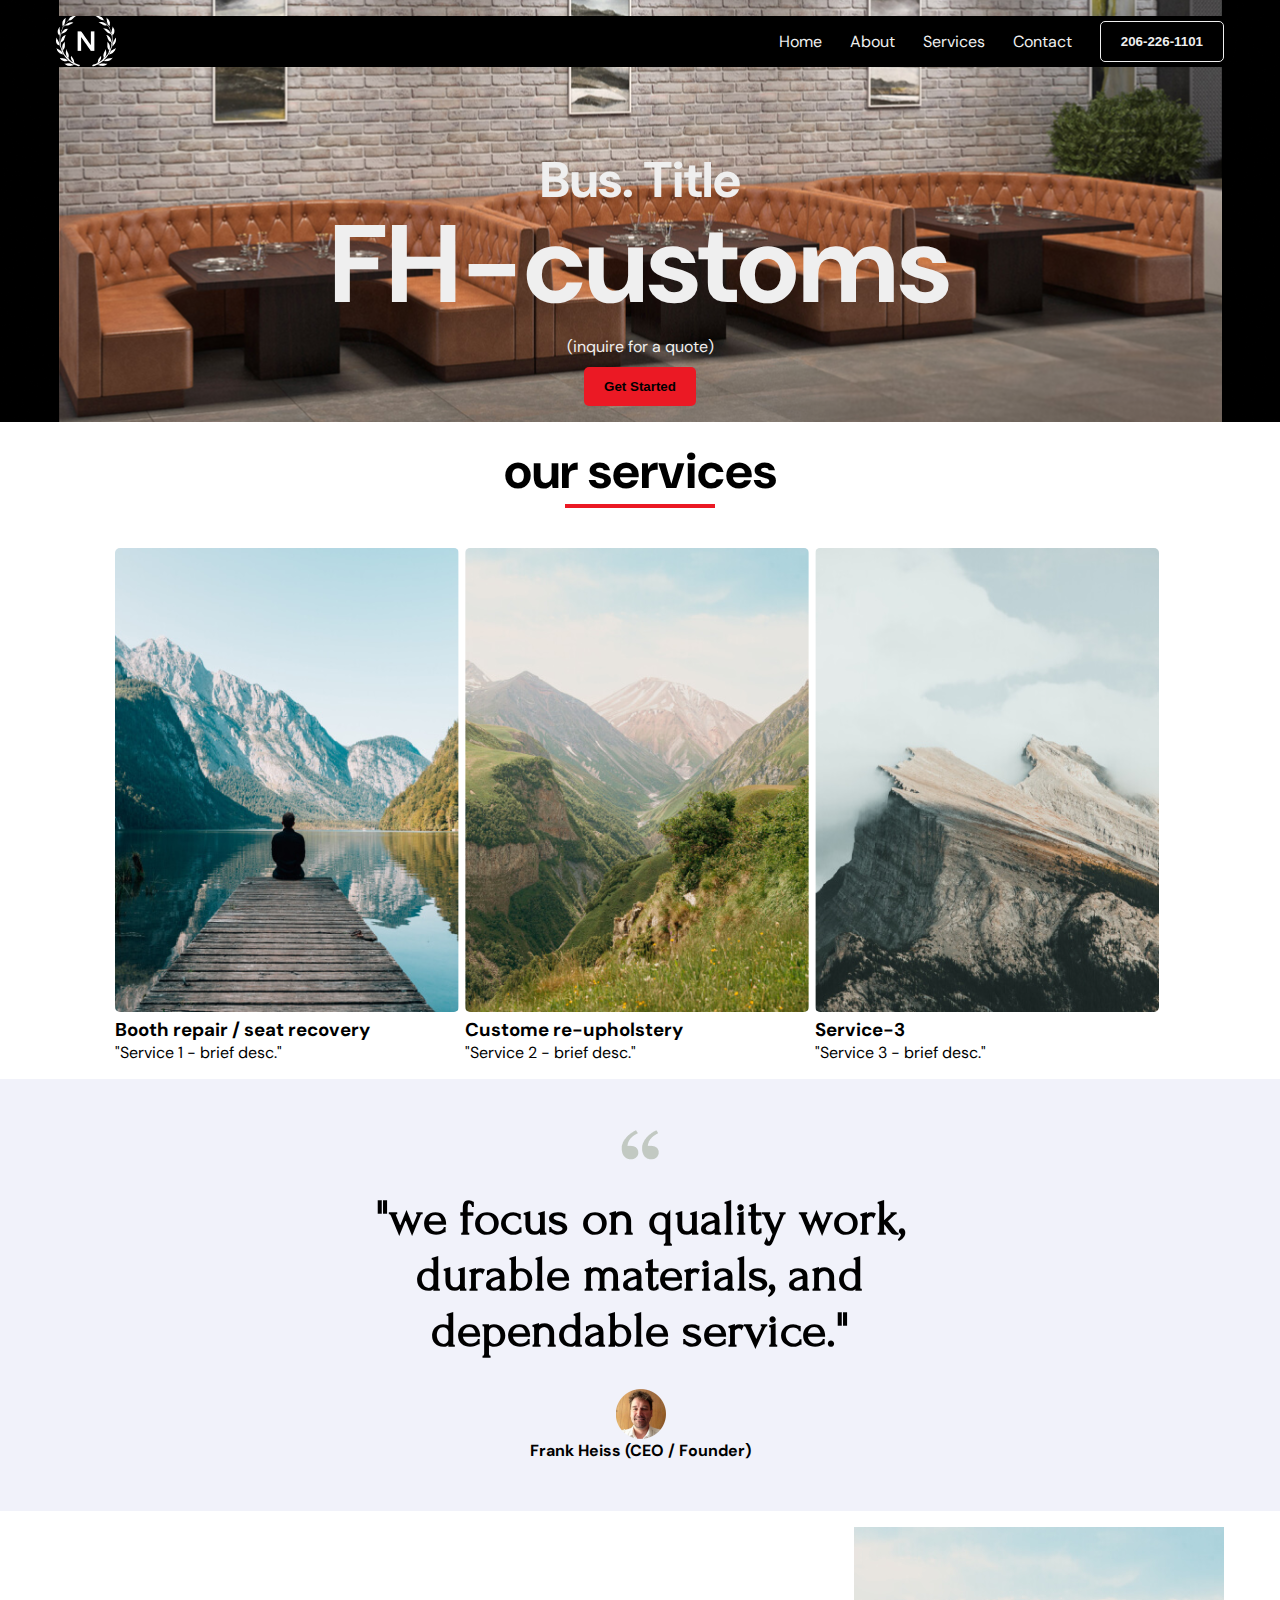
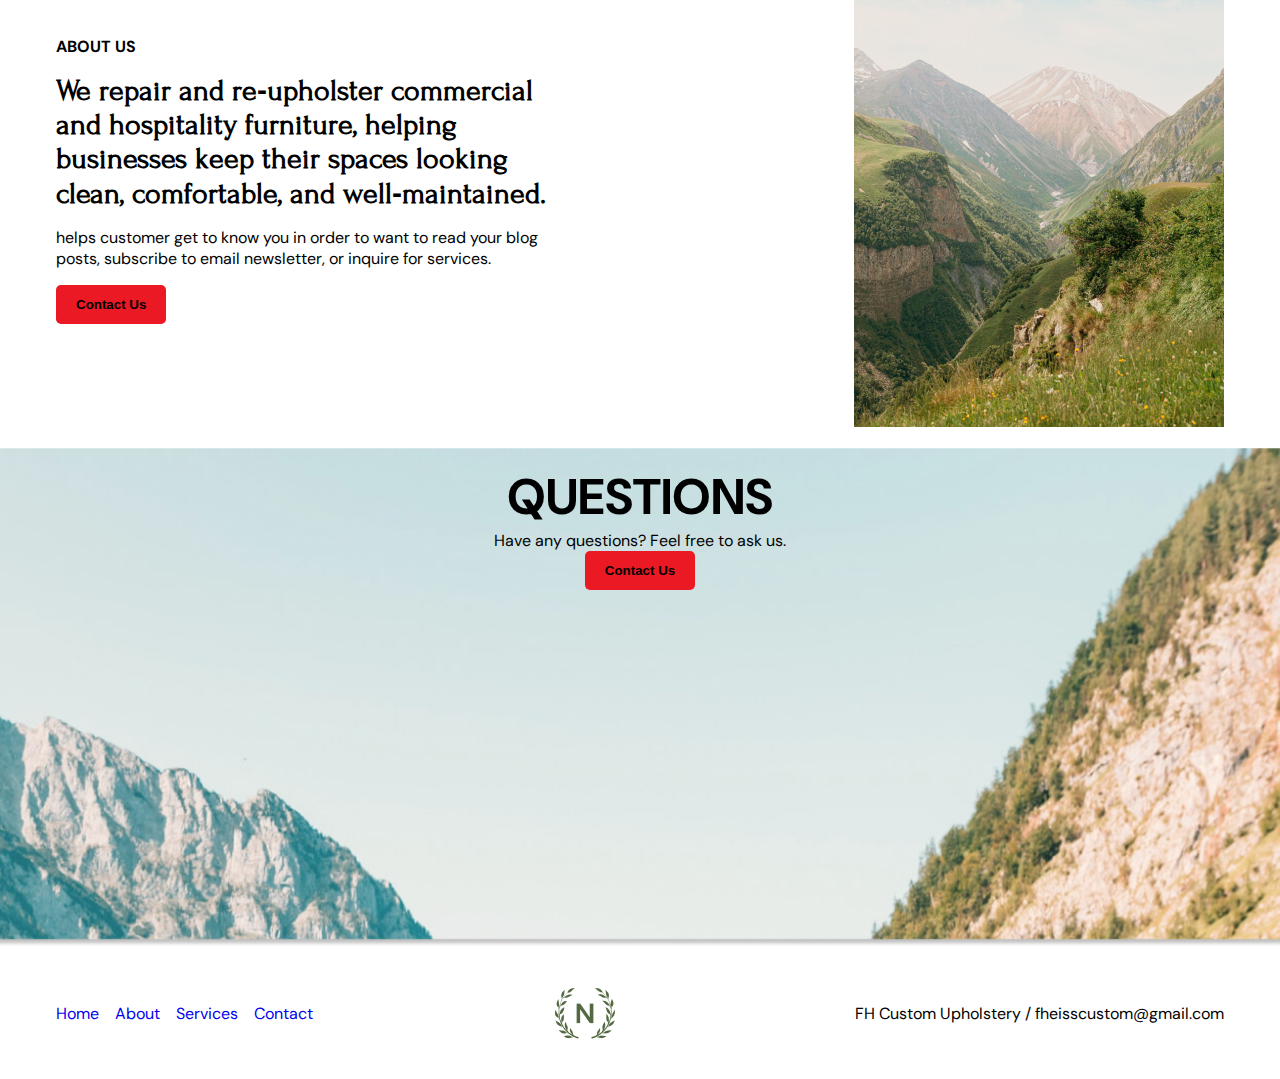
<file: index.html>
<!DOCTYPE html>
<html lang="en">
<head>
    <meta charset="UTF-8">
    <meta name="viewport" content="width=device-width, initial-scale=1.0">
    <title>FH-Customs_v1</title>
    <link rel="stylesheet" href="styles.css">
</head>
<body>
    <section id="main">
        <div class="container">
            <nav>
                <img src="./img/logo.png" alt="" class="logo">
                <ul class="nav-list">
                    <li><a href="#">Home</a></li>
                    <li><a href="#">About</a></li>
                    <li><a href="#">Services</a></li>
                    <li><a href="#">Contact</a></li>
                    <li><button class="btn btn-secondary">206-226-1101</button></li>
                </ul>
                <img src="img/menu.svg" alt="" class="menu-btn">
            </nav>

            <div class="main-content">
                <h1 class="intro-heading">Bus. Title</h1>
                <h1 class="main-heading">FH-customs</h1>
                <p>(inquire for a quote)</p>
                <button class="btn btn-primary">Get Started</button>
            </div>
        </div>


    </section>

    <section id="services">
        <div class="container">
            <div class="section-title">
                <h1>our services</h1>
                <div class="line"></div>
            </div>
                <div class="services">
        
                    <div class="service">
                        <img src="./img/service-1.png" alt="">
                        <h3>Booth repair / seat recovery</h3>
                        <p>"Service 1 - brief desc."</p>
                    </div>

                    <div class="service">
                        <img src="./img/service-2.png" alt="">
                        <h3>Custome re-upholstery</h3>
                        <p>"Service 2 - brief desc."</p>
                    </div>

                    <div class="service">
                        <img src="./img/service-3.png" alt="">
                        <h3>Service-3</h3>
                        <p>"Service 3 - brief desc."</p>

                    </div>
                </div>
        </div>
    </section>

    <section id="testimonial">
        <div class="container">
            <img src="./img/quote.png" alt="">
            <h1>"we focus on quality work, durable materials, and dependable service."</h1>
            <div class="profile">
                <img src="./img/profile1.png" alt="">
                <h4> Frank Heiss (CEO / Founder)</h4>
            </div>
        </div>
    </section>

    <section id="about-us">
        <div class="container">
            <div class="about-content">
                <h4>ABOUT US</h4>
                <H1>
                    We repair and re‑upholster commercial and hospitality furniture, helping businesses keep their spaces looking clean, comfortable, and well‑maintained.
                </H1>
                <p>helps customer get to know you in order to want to read your blog posts, subscribe to email newsletter, or inquire for services.
                </p>
                <button class="btn btn-primary">Contact Us</button>
            </div>

            <div class="about-image">
                <img src="./img/about_2.png" alt="">
            </div>
        </div>
    </section>

    <section id="questions">
        <div class="container">
            <h1>QUESTIONS</h1>
            <p>Have any questions? Feel free to ask us.</p>
            <button class="btn btn-primary">Contact Us</button>
        </div>
    </section>

    <footer>
        <div class="container">
            <ul class="footer-links">
                <li><a href="#">Home</a></li>
                <li><a href="#">About</a></li>
                <li><a href="#">Services</a></li>
                <li><a href="#">Contact</a></li>
            </ul>
            <img src="./img/logo-colored.png" alt="" class="footerlogo">
            <p>FH Custom Upholstery / fheisscustom@gmail.com</p>
        </div>
    </footer>

    <script>
        const navBtn = document.querySelector('.menu-btn')
        const navList = document.querySelector('.nav-list')

        navBtn.addEventListener("click", function(){
            navList.classList.toggle('active');
        }
    )
    </script>
</body>
</html>
</file>
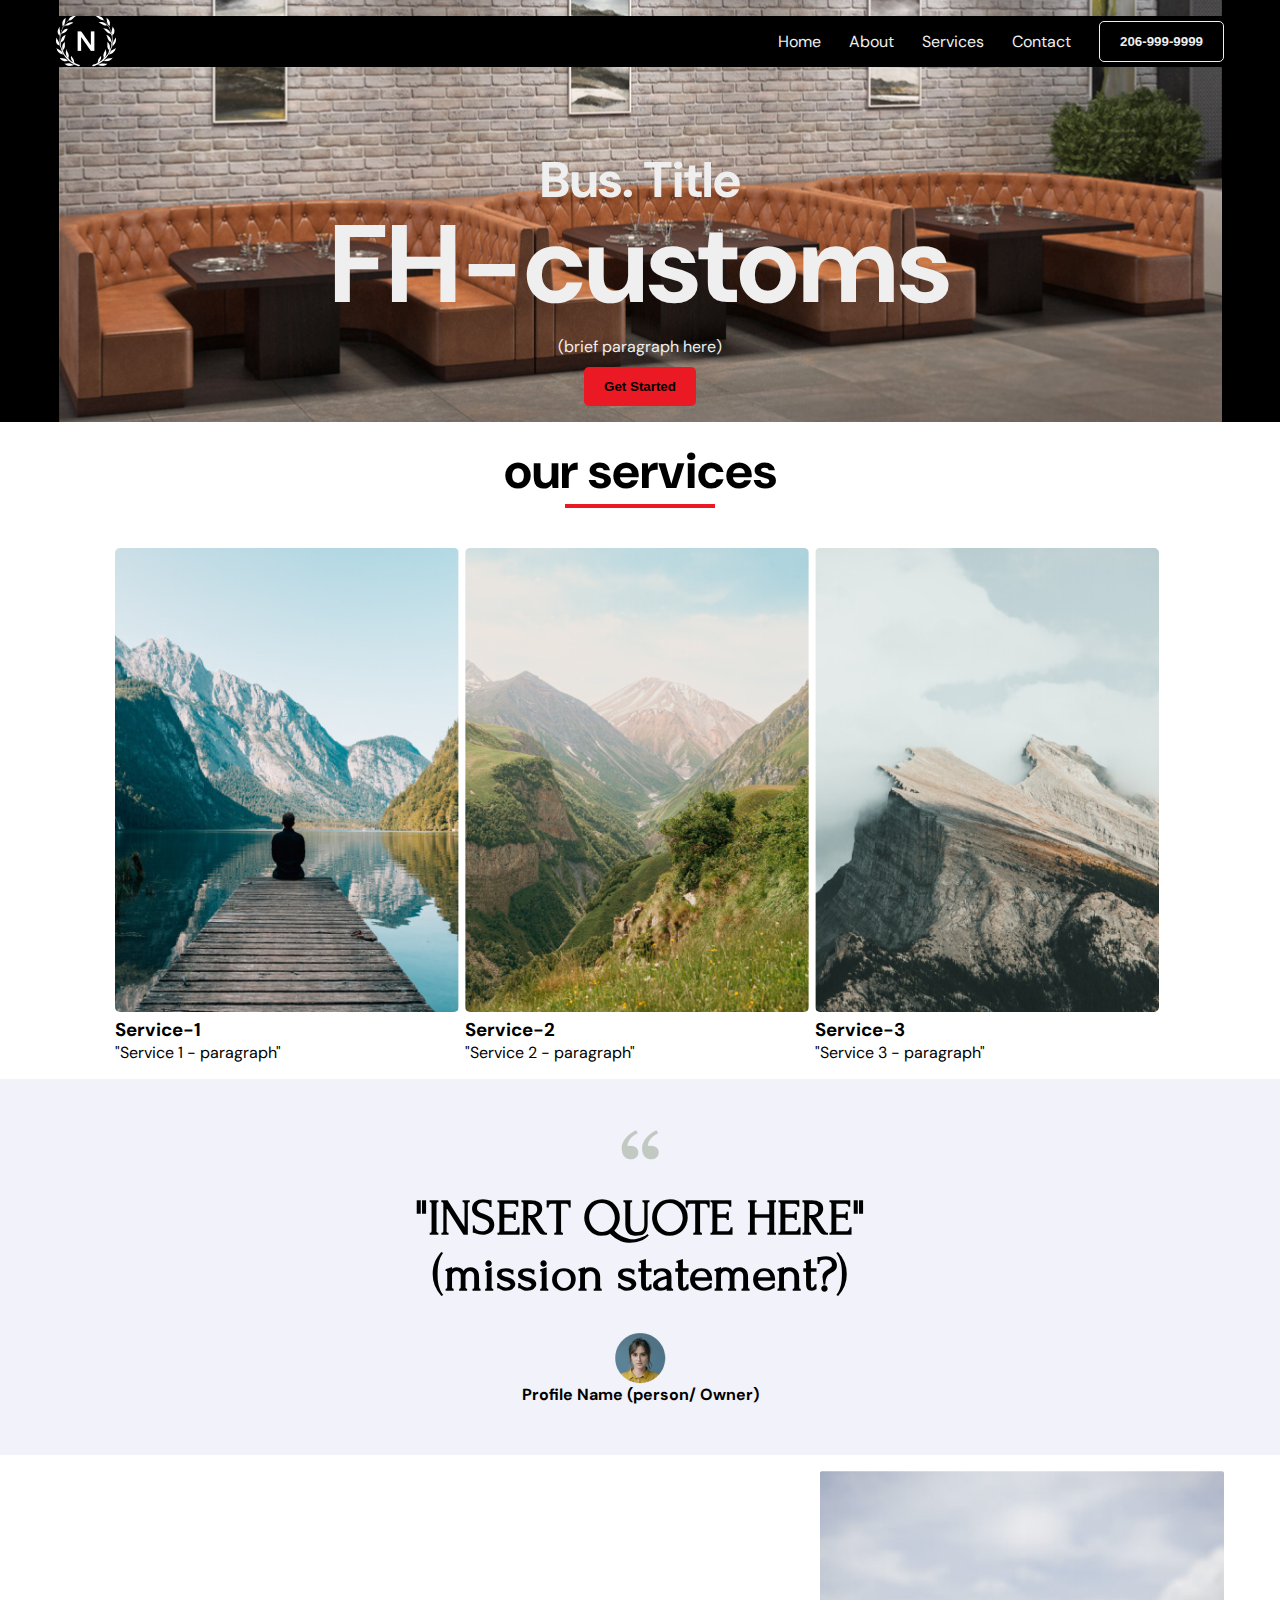
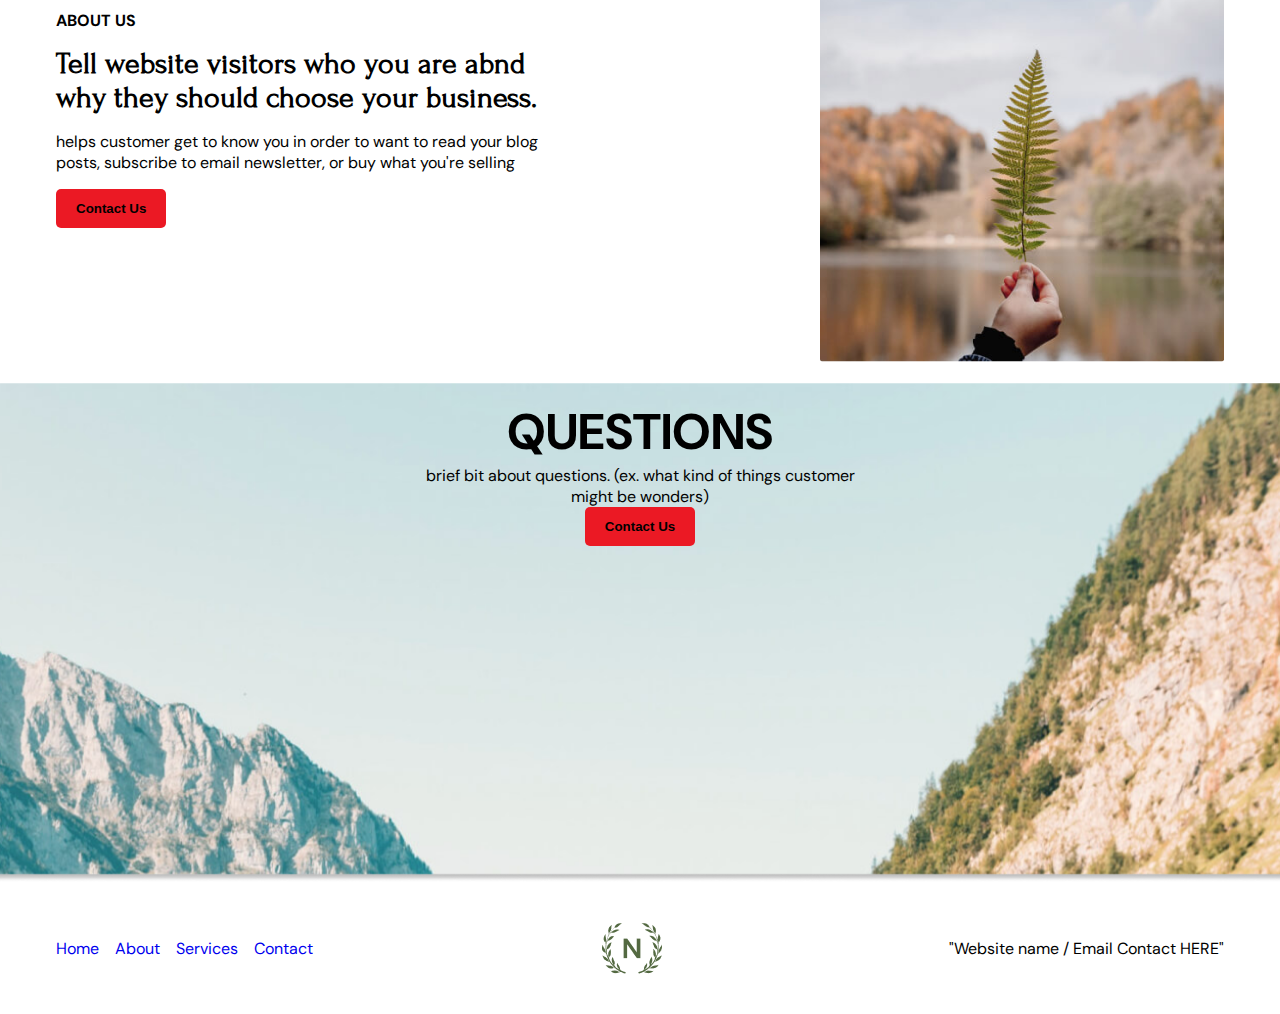
<file: index..html>
<!DOCTYPE html>
<html lang="en">
<head>
    <meta charset="UTF-8">
    <meta name="viewport" content="width=device-width, initial-scale=1.0">
    <title>responsive-d0</title>
    <link rel="stylesheet" href="styles.css">
</head>
<body>
    <section id="main">
        <div class="container">
            <nav>
                <img src="/img/logo.png" alt="" class="logo">
                <ul class="nav-list">
                    <li><a href="#">Home</a></li>
                    <li><a href="#">About</a></li>
                    <li><a href="#">Services</a></li>
                    <li><a href="#">Contact</a></li>
                    <li><button class="btn btn-secondary">206-999-9999</button></li>
                </ul>
                <img src="img/menu.svg" alt="" class="menu-btn">
            </nav>

            <div class="main-content">
                <h1 class="intro-heading">Bus. Title</h1>
                <h1 class="main-heading">FH-customs</h1>
                <p>(brief paragraph here)</p>
                <button class="btn btn-primary">Get Started</button>
            </div>
        </div>


    </section>

    <section id="services">
        <div class="container">
            <div class="section-title">
                <h1>our services</h1>
                <div class="line"></div>
            </div>
                <div class="services">
        
                    <div class="service">
                        <img src="./img/service-1.png" alt="">
                        <h3>Service-1</h3>
                        <p>"Service 1 - paragraph"</p>
                    </div>

                    <div class="service">
                        <img src="./img/service-2.png" alt="">
                        <h3>Service-2</h3>
                        <p>"Service 2 - paragraph"</p>
                    </div>

                    <div class="service">
                        <img src="./img/service-3.png" alt="">
                        <h3>Service-3</h3>
                        <p>"Service 3 - paragraph"</p>

                    </div>
                </div>
        </div>
    </section>

    <section id="testimonial">
        <div class="container">
            <img src="./img/quote.png" alt="">
            <h1>"INSERT QUOTE HERE" (mission statement?)</h1>
            <div class="profile">
                <img src="/img/profile.png" alt="">
                <h4>Profile Name (person/ Owner)</h4>
            </div>
        </div>
    </section>

    <section id="about-us">
        <div class="container">
            <div class="about-content">
                <h4>ABOUT US</h4>
                <H1>
                    Tell website visitors who you are abnd why they should choose your business.
                </H1>
                <p>helps customer get to know you in order to want to read your blog posts, subscribe to email newsletter, or buy what you're selling
                </p>
                <button class="btn btn-primary">Contact Us</button>
            </div>

            <div class="about-image">
                <img src="./img/about.png" alt="">
            </div>
        </div>
    </section>

    <section id="questions">
        <div class="container">
            <h1>QUESTIONS</h1>
            <p>brief bit about questions. (ex. what kind of things customer might be wonders)</p>
            <button class="btn btn-primary">Contact Us</button>
        </div>
    </section>

    <footer>
        <div class="container">
            <ul class="footer-links">
                <li><a href="#">Home</a></li>
                <li><a href="#">About</a></li>
                <li><a href="#">Services</a></li>
                <li><a href="#">Contact</a></li>
            </ul>
            <img src="./img/logo-colored.png" alt="" class="footerlogo">
            <p>"Website name / Email Contact HERE"</p>
        </div>
    </footer>

    <script>
        const navBtn = document.querySelector('.menu-btn')
        const navList = document.querySelector('.nav-list')

        navBtn.addEventListener("click", function(){
            navList.classList.toggle('active');
        }
    )
    </script>
</body>
</html>
</file>
<file: styles.css>
@import url('https://fonts.googleapis.com/css2?family=DM+Sans:ital,opsz,wght@0,9..40,100..1000;1,9..40,100..1000&family=Forum&display=swap');


*{
    margin: 0;
    padding: 0;
    box-sizing: border-box;

}

/*prevents scrolling side*/
html, body {
  max-width: 100%;
  overflow-x: clip;   /* better than hidden */
}
/*prevents scrolling side*/
body {
  overscroll-behavior-x: none;
}


:root{
    --primary : #000000;
    --secondary : #eb1924;
    --white : #efefef;
}

body {
    font-family: "DM Sans", sans-serif;
    color: var(--primary);
}

#main{
    background-image: url(./img/main.png);
    /*MODIFY (to change main content image to "nav"/ header look: */
    min-height: 45vh;
    background-position: bottom center;
    background-size: center;


}
a{
    text-decoration: none;
}
.container{
    max-width: 1200px;
    padding: 16px;
    margin: auto;
}
nav {
    display: flex;
    justify-content: space-between;
    align-items: center;
    background-color: black;
}

.nav-list {
    display: flex;
    list-style: none;
    gap: 28px;
    align-items: center;
}

.nav-list a {
    color: var(--white);
}

.btn {
    padding: 12px 20px;
    background: transparent;
    outline: none;
    cursor: pointer;
    border-radius: 5px;
    /*added for font legibility*/
    font-weight: bold;
}
.btn-secondary{
    border: 1px solid var(--white);
    color: var(--white);
    font-weight: bold;
}
.btn-primary {
    border: none;
    background-color: var(--secondary);
    color: var(--primary);
}

.main-content {
display: flex;
flex-direction: column;
align-items: center;
justify-content: center;
margin-top: 80px;
color: var(--white);
}

.main-content .intro-heading {
    font-size: 50px;
}

.main-content .main-heading {
    font-size: 110px;
    margin-top: -20px;
}

.main-content p {
    max-width: 250px;
    margin-bottom: 10px;
}

.menu-btn {
    position: absolute;
    top: 20px;
    right: 20px;
    display: none;
    width: 30px;
}

.section-title h1 {
    font-size: 50px;
    text-align: center;
}

.section-title .line {
    width: 150px;
    height: 4px;
    border: 10px;
    background-color: var(--secondary);
    margin: auto;
}

.services {
    margin-top: 40px;
    display: flex;
    justify-content: center;
    /* grid-area: 16px; */
    flex-wrap: wrap;

}
.service{
    width: 350px;
}
.service img {
    max-width: 100%;
    border-radius: 5px;
    transition: transform 0.3s ease;
}
/*LEFT OFF: 37:31*/

.service img:hover{
    transform: scale(1.05);
}

#testimonial{
background: #f1f2fa ;
}

#testimonial .container{
    display: flex;
    flex-direction: column;
    align-items: center;
    max-width: 600px;
    gap: 30px;
    padding: 50px 16px;

}
#testimonial h1 {
    font-size: 50px;
    font-family: "Forum", sans-serif;
    text-align: center;
}


#testimonial .profile {
    display: flex;
    flex-direction: column;
    justify-content: center;
    align-items: center;

}

#about-us .container {
    display: flex;
    align-items: center;
    justify-content: space-between;
    gap: 120px;

}

#about-us .container .about-content{
    max-width: 500px;
    display: flex;
    flex-direction: column;
    gap: 16px;
    align-items: start;

}

#about-us .container .about-content h1{
font-family: "Forum", sans-serif;
font-size: 30px;

}

#questions {
    min-height: 500px;
    background-image: url('./img/main-2.png');
    background-position: bottom center;
    background-size: cover;
}

#questions .container {
max-width: 500px;
flex-direction: column;
gap: 16px;
align-items: center;
justify-content: center;
height: 500px;
text-align: center;
}

#questions h1 {
    font-size: 50px;
}

footer {

}

footer .container {
    display: flex;
    padding: 40px 16px;
    justify-content: space-between;
    align-items: center;
}

.footer-links {
    display: flex;
    align-items: center;
    gap: 16px;
    list-style: none;
}

@media screen and (max-width:520px){
    .menu-btn{
        display: block;
    }

    .nav-list{
        flex-direction: column;
        background-color: gray;
        position: fixed;
        top: 0;
        right: 0;
        width: 80%;
        height: 100vh;
        padding-top: 80px;

        transform: translateX(100%);
        transition: all 0.3s ease;
    }
    .nav-list.active{
        transform: translateX(0);
    }
    .nav-list li:not(:last-child){
        text-align: left;
        width: 100%;
        padding: 10px 30px;
        border-bottom: 1px solid var(--white);
    }

    #about-us .container{
        flex-direction: column;
        gap: 30px;

    }

    footer .container{
        flex-direction: column;
        gap: 16px;
    }

    /*added code*/
    .main-content .intro-heading {
    font-size: 30px;
}

.main-content .main-heading {
    font-size: 50px;
    margin-top: -20px;
}

}
</file>
